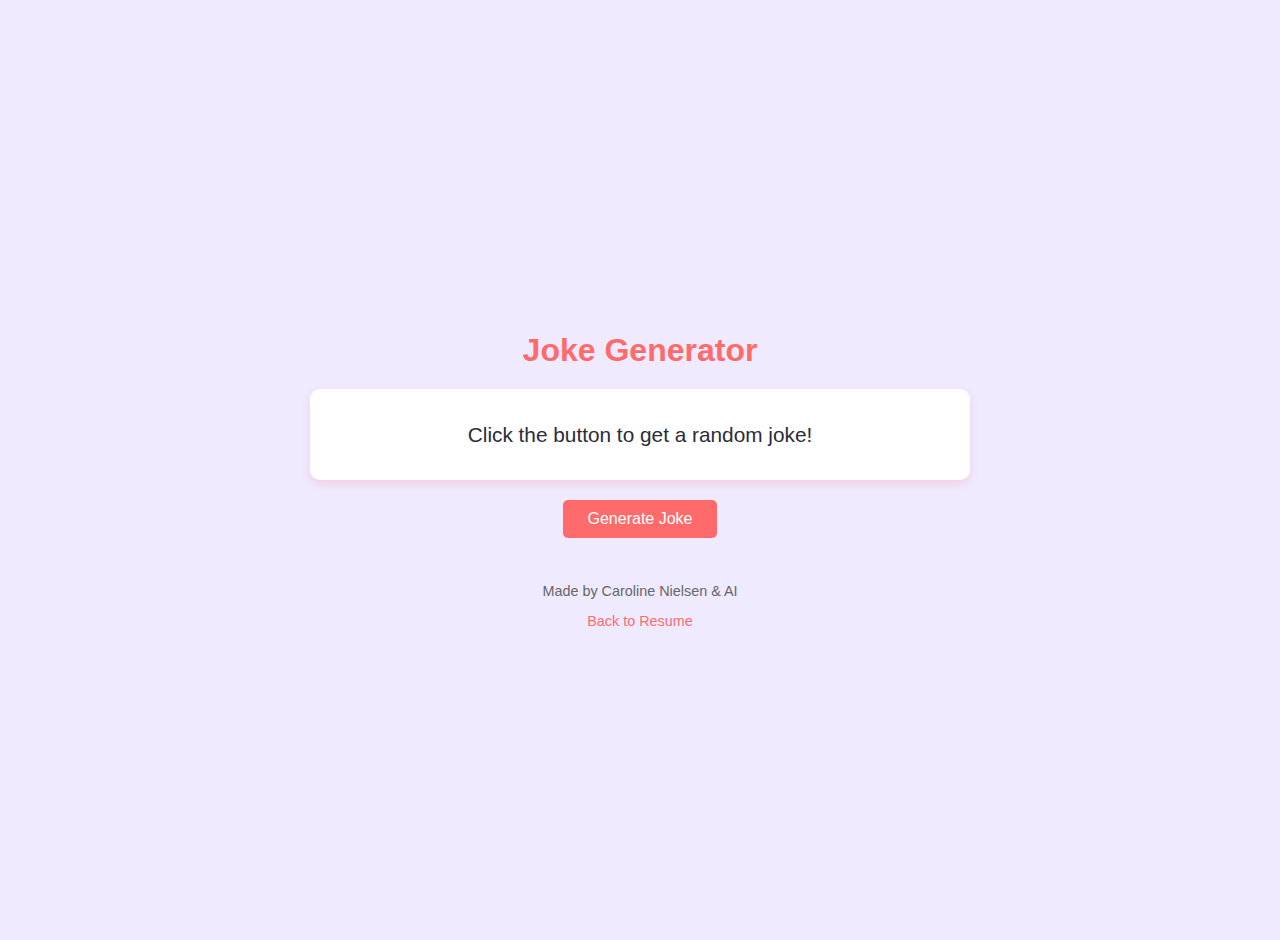
<file: html/jokeGenerator.html>
<!DOCTYPE html>
<html lang="en">
<head>
    <meta charset="UTF-8">
    <meta name="viewport" content="width=device-width, initial-scale=1.0">
    <title>Joke Generator</title>
    <style>
        body {
            font-family: Arial, sans-serif;
            text-align: center;
            background-color: #f0eaff; /* soft lavender */
            color: #2c2c38; /* deep slate gray */
            margin: 0;
            padding: 20px;
            display: flex;
            flex-direction: column;
            justify-content: center;
            align-items: center;
            min-height: 100vh;
        }

        h1 {
            color: #ff6b6b; /* coral */
            margin-bottom: 20px;
        }

        .joke-container {
            background-color: #ffffff;
            padding: 30px;
            border-radius: 10px;
            box-shadow: 0 4px 8px rgba(255, 107, 107, 0.2); /* coral shadow */
            width: 90%;
            max-width: 600px;
            margin-bottom: 20px;
        }

        .joke {
            font-size: 1.3rem;
            line-height: 1.5;
            margin: 0;
        }

        button {
            background-color: #ff6b6b;
            color: #fff;
            border: none;
            padding: 10px 25px;
            border-radius: 5px;
            font-size: 1rem;
            cursor: pointer;
            transition: background-color 0.3s;
        }

        button:hover {
            background-color: #e25555;
        }

        footer {
            margin-top: 30px;
            font-size: 0.9rem;
            color: #666;
        }

        footer a {
            color: #ff6b6b;
            text-decoration: none;
        }

        footer a:hover {
            text-decoration: underline;
        }
    </style>
</head>
<body>
    <h1>Joke Generator</h1>
    <div class="joke-container">
        <p class="joke">Click the button to get a random joke!</p>
    </div>
    <button onclick="generateJoke()">Generate Joke</button>

    <footer>
        <p>Made by Caroline Nielsen & AI</p>
        <a href="../index.html">Back to Resume</a>
    </footer>

    <script>
        const jokes = [
            "Why did the math book look sad? Because it had too many problems.",
            "Parallel lines have so much in common... it’s a shame they’ll never meet.",
            "I told my suitcase we wouldn’t be going on vacation this year. Now I’m dealing with emotional baggage.",
            "What do you call a fish wearing a bowtie? Sofishticated.",
            "I only know 25 letters of the alphabet. I don’t know y.",
            "I used to play piano by ear, but now I use my hands.",
            "Why do bees have sticky hair? Because they use honeycombs.",
            "What’s orange and sounds like a parrot? A carrot.",
            "I stayed up all night wondering where the sun went... then it dawned on me.",
            "Why can’t you give Elsa a balloon? Because she’ll let it go!"
        ];

        function generateJoke() {
            const randomIndex = Math.floor(Math.random() * jokes.length);
            document.querySelector('.joke').textContent = jokes[randomIndex];
        }
    </script>
</body>
</html>
</file>
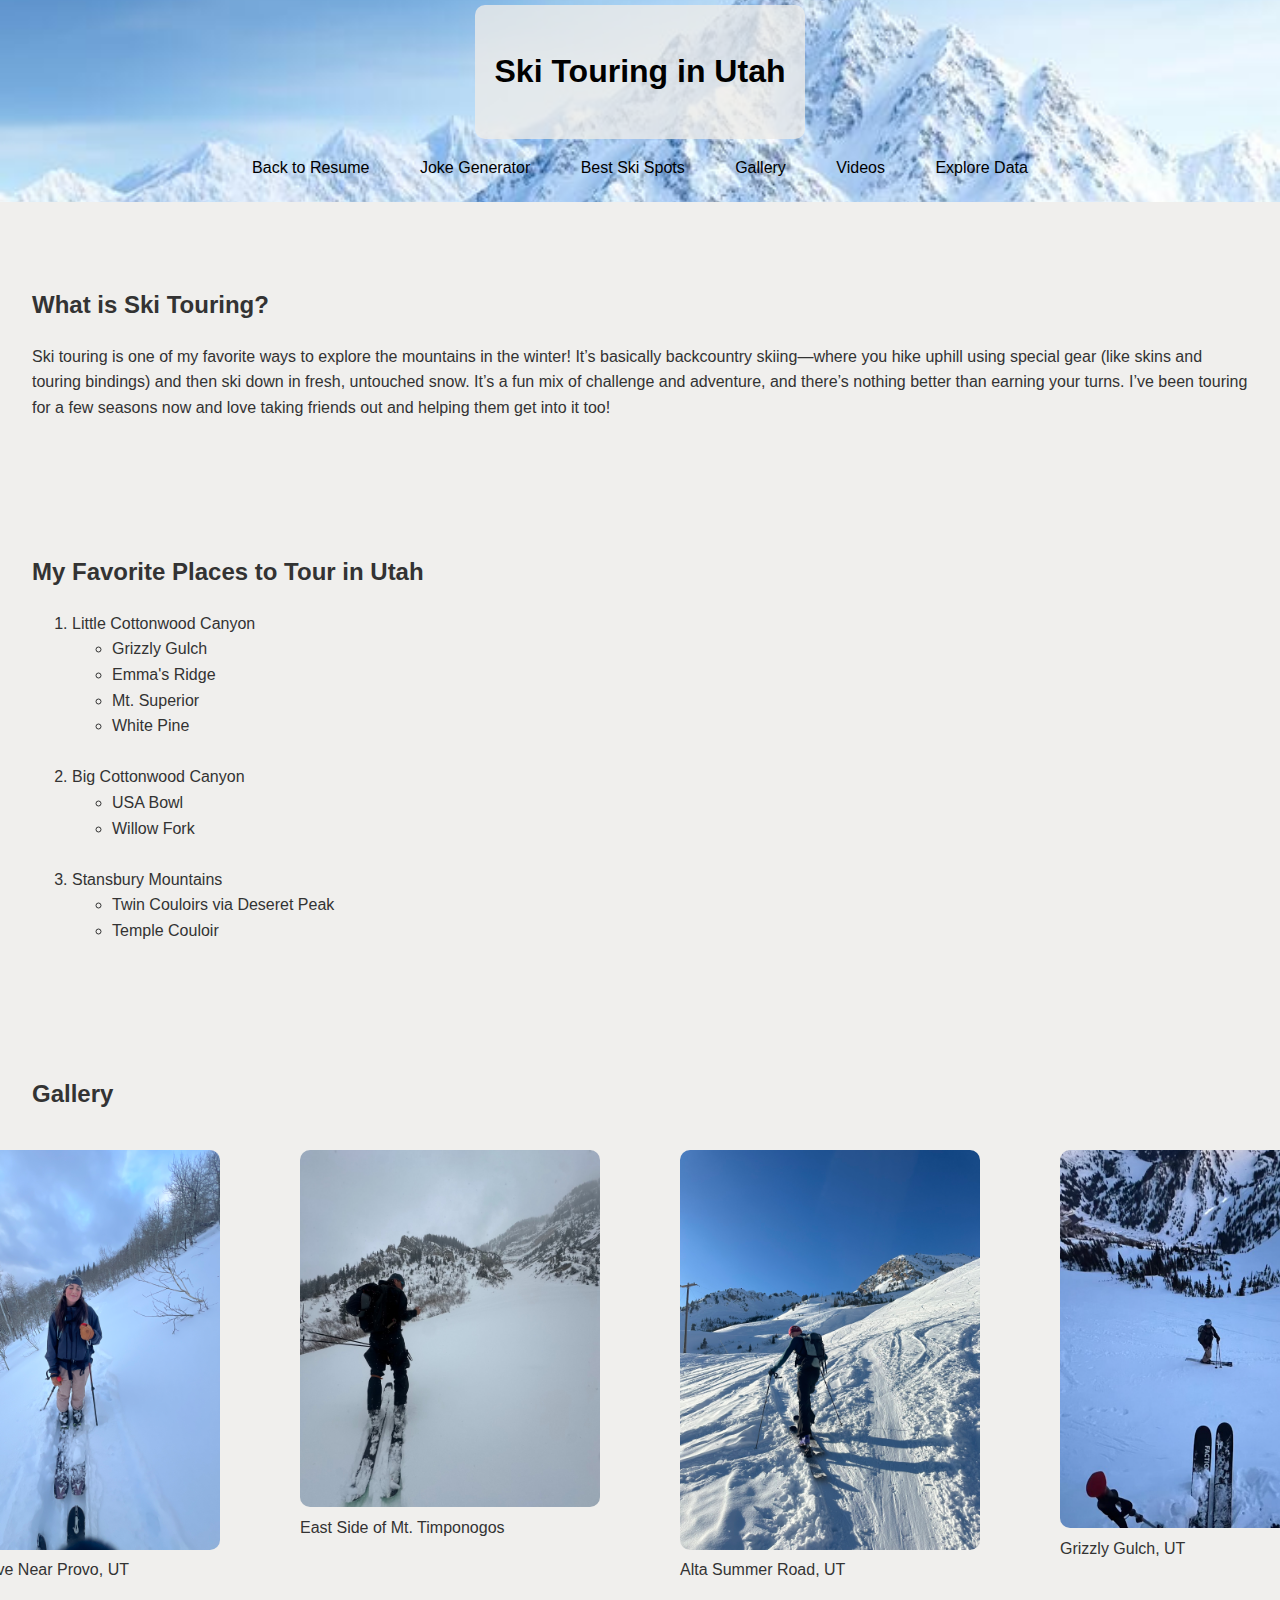
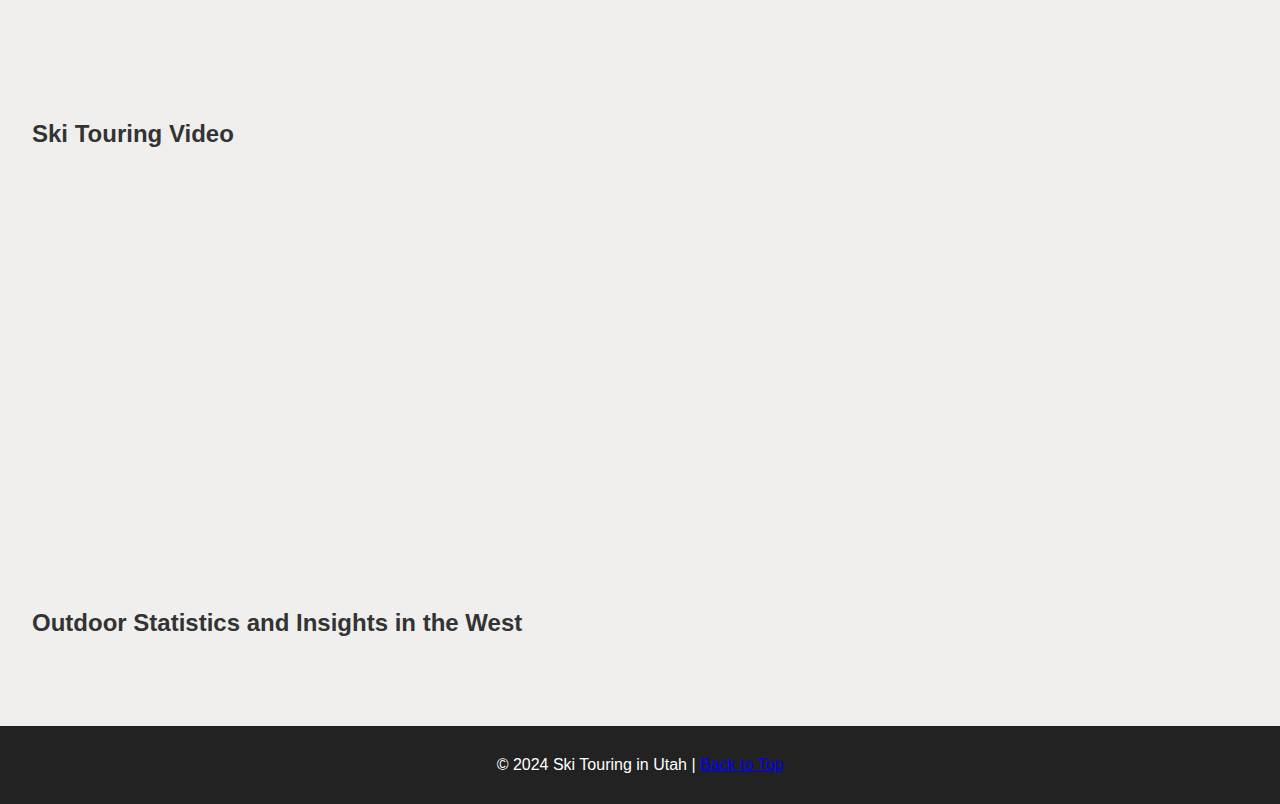
<file: html/scratchFile.html>
<!DOCTYPE html>
<html lang="en">
<head>
    <meta charset="UTF-8">
    <meta name="viewport" content="width=device-width, initial-scale=1.0">
    <title>Backcountry Ski Touring in Utah</title>
    <link rel="stylesheet" href="../styles/projectStyles.css">
</head>
<body>
    <header>
        <div class="header-text-box">
            <h1>Ski Touring in Utah</h1>
        </div>
        <nav>
            <ul>
                <li><a href="..//index.html">Back to Resume</a></li>
                <li><a href="../html/jokeGenerator.html">Joke Generator</a></li>
                <li><a href="#top-spots">Best Ski Spots</a></li>
                <li><a href="#gallery">Gallery</a></li>
                <li><a href="#videos">Videos</a></li>
                <li><a href="#data">Explore Data</a></li>
            </ul>
        </nav>
    </header>
    

    <main>
        <section id="intro">
            <h2>What is Ski Touring?</h2>
            <p>Ski touring is one of my favorite ways to explore the mountains in the winter! It’s basically backcountry skiing—where you hike
                uphill using special gear (like skins and touring bindings) and then ski down in fresh, untouched snow. It’s a fun mix
                of challenge and adventure, and there’s nothing better than earning your turns. I’ve been touring for a few seasons now and
                love taking friends out and helping them get into it too!
            </p>
        </section>

        <section id="top-spots">
            <h2>My Favorite Places to Tour in Utah</h2>
            <ol>
                <li>Little Cottonwood Canyon
                    <ul>
                        <li>Grizzly Gulch</li>
                        <li>Emma's Ridge</li>
                        <li>Mt. Superior</li>
                        <li>White Pine</li>
                    </ul>
                </li><br>
                <li>Big Cottonwood Canyon
                    <ul>
                        <li>USA Bowl</li>
                        <li>Willow Fork</li>
                    </ul>
                </li><br>
                <li>Stansbury Mountains
                    <ul>
                        <li>Twin Couloirs via Deseret Peak</li>
                        <li>Temple Couloir</li>
                    </ul>
                </li>
            </ol>
        </section>

        <section id="gallery">
            <h2>Gallery</h2>
            <div class="image-gallery">
                <figure>
                    <img src="../images/skiing1.jpeg" alt="Aspen Grove Near Provo, UT">
                    <figcaption>Aspen Grove Near Provo, UT</figcaption>
                </figure>
                <figure>
                    <img src="../images/skiing2.jpeg" alt="Lower East Side of Mt. Timp, near Sundance, UT">
                    <figcaption>East Side of Mt. Timponogos</figcaption>
                </figure>
                <figure>
                    <img src="../images/skiing3.jpeg" alt="Alta Summer Road, near Alta, UT">
                    <figcaption>Alta Summer Road, UT</figcaption>
                </figure>
                <figure>
                    <img src="../images/skiing4.png" alt="Grizzly Gulch, near Alta, UT">
                    <figcaption>Grizzly Gulch, UT</figcaption>
                </figure>
            </div>
        </section>
        

        <section id="videos">
            <h2>Ski Touring Video</h2>
            <iframe width="560" height="315" 
                    src="https://www.youtube.com/embed/VcHOGc-MtKI" 
                    title="Ski Touring in Utah" 
                    frameborder="0" 
                    allow="accelerometer; autoplay; clipboard-write; encrypted-media; gyroscope; picture-in-picture" 
                    allowfullscreen>
            </iframe>
        </section>        

        <section id="data">
            <h2>Outdoor Statistics and Insights in the West</h2>
            <div class='tableauPlaceholder' id='viz1734040631384' style='position: relative'>
                <noscript>
                    <a href='#'><img alt='Dashboard 1 ' src='https:&#47;&#47;public.tableau.com&#47;static&#47;images&#47;Ou&#47;OutdoorRecreationEconomy_1&#47;Dashboard1&#47;1_rss.png' style='border: none' />
                    </a></noscript><object class='tableauViz'  style='display:none;'>
                        <param name='host_url' value='https%3A%2F%2Fpublic.tableau.com%2F' /> 
                        <param name='embed_code_version' value='3' /> <param name='site_root' value='' />
                        <param name='name' value='OutdoorRecreationEconomy_1&#47;Dashboard1' />
                        <param name='tabs' value='no' /><param name='toolbar' value='yes' />
                        <param name='static_image' value='https:&#47;&#47;public.tableau.com&#47;static&#47;images&#47;Ou&#47;OutdoorRecreationEconomy_1&#47;Dashboard1&#47;1.png' /> 
                        <param name='animate_transition' value='yes' />
                        <param name='display_static_image' value='yes' />
                        <param name='display_spinner' value='yes' />
                        <param name='display_overlay' value='yes' />
                        <param name='display_count' value='yes' />
                        <param name='language' value='en-US' />
                    </object>
                </div>                
                <script type='text/javascript'>                    
                    var divElement = document.getElementById('viz1734040631384');                    
                    var vizElement = divElement.getElementsByTagName('object')[0];                    
                    vizElement.style.minWidth='320px';vizElement.style.maxWidth='650px';vizElement.style.width='100%';vizElement.style.minHeight='587px';vizElement.style.maxHeight='887px';vizElement.style.height=(divElement.offsetWidth*0.75)+'px';                    
                    var scriptElement = document.createElement('script');                    
                    scriptElement.src = 'https://public.tableau.com/javascripts/api/viz_v1.js';                    
                    vizElement.parentNode.insertBefore(scriptElement, vizElement);                
                </script>
        </section>

        <footer>
            <p>&copy; 2024 Ski Touring in Utah | <a href="#intro">Back to Top</a></p>
        </footer>
    </main>
</body>
</html>
</file>
<file: styles/projectStyles.css>
/* General styles */
body {
    font-family: Arial, sans-serif;
    background-color: rgba(236, 235, 233, 0.8);
    color: #333;
    margin: 0;
    line-height: 1.6;
}

/* Header styles */
header {
    background: url('../images/mtns2.jpeg') no-repeat center center/cover;
    color: rgb(0, 0, 0);
    padding: 5px;
    text-align: center;
}

.header-text-box {
    background-color: rgba(236, 235, 233, 0.8); 
    padding: 20px; 
    border-radius: 10px; 
    display: inline-block;
    text-align: center; 
}

/* Navigation styles */
nav ul {
    list-style: none;
    padding: 0;
}

nav ul li {
    display: inline;
    margin: 0 15px;
}

nav ul li a {
    color: black;
    text-decoration: none;
    padding: 0.5em;
    transition: color 0.3s ease, background-color 0.3s ease;
}

nav ul li a:hover {
    color: #333; 
    background-color: rgba(236, 235, 233, 0.8); 
    border-radius: 5px; 
}


/* Section styles */
section {
    padding: 2em;
    margin: 2em 0;
}

/* Gallery styles */
.image-gallery {
    display: flex;
    justify-content: center;
}

.image-gallery img {
    max-width: 300px;
    border-radius: 10px;
}

/* Embedded content styles */
iframe {
    display: block;
    margin: 0 auto;
}

/* Footer styles */
footer {
    text-align: center;
    padding: 10px;
    background: #222;
    color: white;
}

/* adjust spacing between section s*/
#intro {
    margin-bottom: 0; 
}

#top-canyons {
    margin-top: -20px; 
}
</file>
